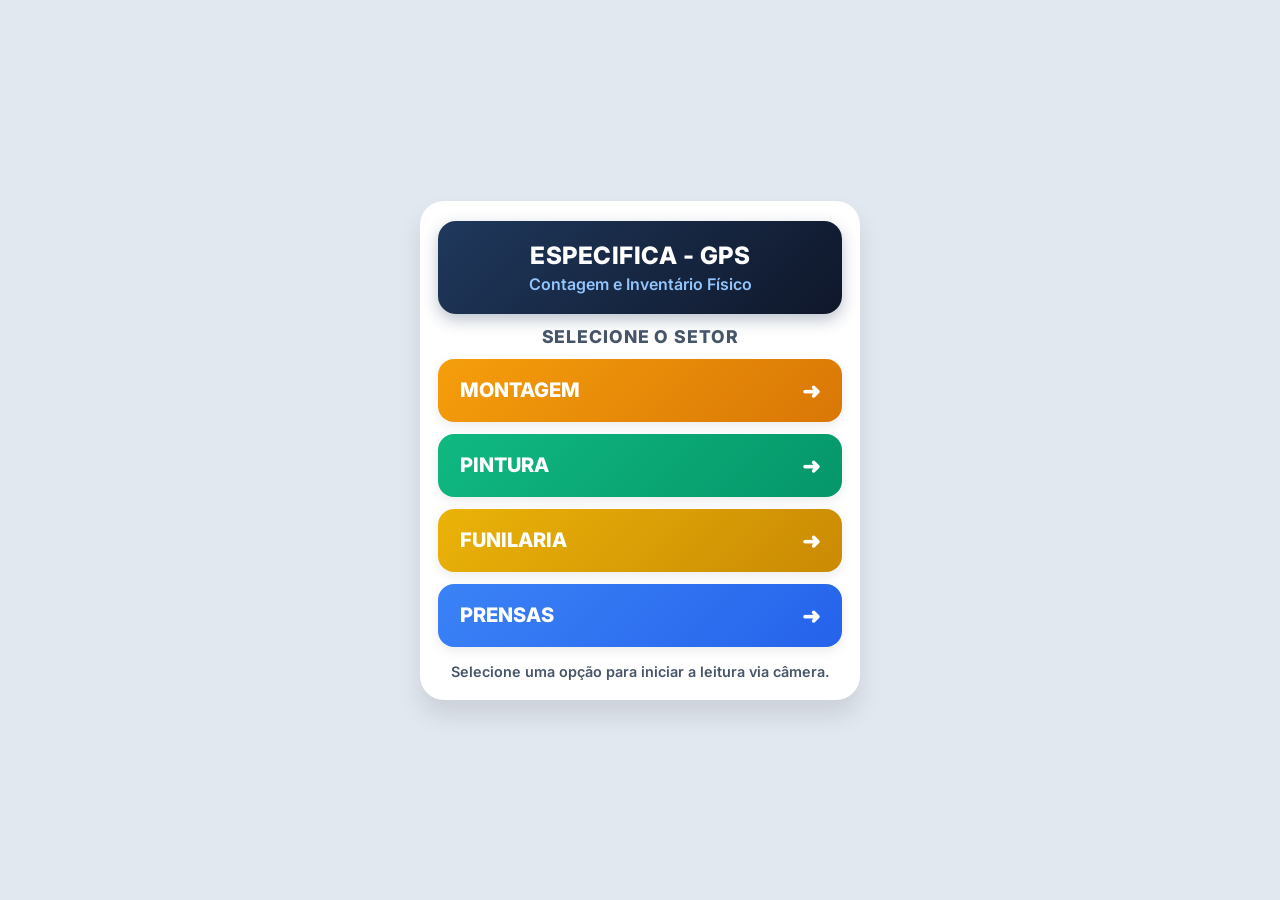
<file: index.html>
<!DOCTYPE html>
<html lang="pt-BR">
<head>
    <meta charset="UTF-8">
    <meta name="viewport" content="width=device-width, initial-scale=1.0">
    <title>Especifica - GPS</title>
    <link href="https://fonts.googleapis.com/css2?family=Inter:wght@400;600;700;800&display=swap" rel="stylesheet">
    <style>
        :root {
            --card-bg: #ffffff;
            --text-main: #0f172a;
            --text-sub: #475569;
        }

        * {
            box-sizing: border-box;
            margin: 0;
            padding: 0;
            font-family: 'Inter', -apple-system, sans-serif;
            -webkit-tap-highlight-color: transparent;
        }

        body {
            background: #e2e8f0;
            display: flex;
            justify-content: center;
            align-items: center;
            min-height: 100vh;
            padding: 12px;
        }

        .container {
            width: 100%;
            max-width: 440px;
            background-color: var(--card-bg);
            border-radius: 24px;
            padding: 20px 18px;
            display: flex;
            flex-direction: column;
            align-items: center;
            box-shadow: 0 15px 25px rgba(0, 0, 0, 0.1);
        }

        /* Cabeçalho no tamanho original bonito */
        .header-box {
            width: 100%;
            background: linear-gradient(135deg, #1f385c 0%, #0f172a 100%);
            border-radius: 18px;
            padding: 20px 16px;
            text-align: center;
            box-shadow: 0 6px 16px rgba(31, 56, 92, 0.3);
            margin-bottom: 12px; /* Reduzido espaço abaixo do cabeçalho */
        }

        .header-box h1 {
            font-size: 1.5rem;
            font-weight: 800;
            color: #ffffff;
            letter-spacing: 0.5px;
            text-transform: uppercase;
        }

        .header-box p {
            font-size: 1rem;
            color: #93c5fd;
            margin-top: 4px;
            font-weight: 600;
        }

        .section-title {
            width: 100%;
            text-align: center;
            font-size: 1.1rem;
            font-weight: 800;
            color: var(--text-sub);
            text-transform: uppercase;
            letter-spacing: 0.05em;
            margin-bottom: 12px; /* Reduzido o espaço para os botões */
        }

        .nav-list {
            width: 100%;
            display: flex;
            flex-direction: column;
            gap: 12px; /* Espaçamento entre os botões ajustado */
        }

        .btn-link {
            width: 100%;
            display: flex;
            align-items: center;
            justify-content: space-between;
            text-decoration: none;
            font-size: 1.25rem;
            font-weight: 800;
            color: #ffffff;
            padding: 18px 22px;
            border-radius: 16px;
            border: none;
            cursor: pointer;
            box-shadow: 0 4px 12px rgba(0, 0, 0, 0.08);
            transition: all 0.2s ease-in-out;
        }

        .btn-link:active {
            transform: scale(0.97);
        }

        .btn-link::after {
            content: '➜';
            font-size: 1.4rem;
        }

        .btn-montagem { background: linear-gradient(135deg, #f59e0b 0%, #d97706 100%); }
        .btn-pintura { background: linear-gradient(135deg, #10b981 0%, #059669 100%); }
        .btn-funilaria { background: linear-gradient(135deg, #eab308 0%, #ca8a04 100%); }
        .btn-prensas { background: linear-gradient(135deg, #3b82f6 0%, #2563eb 100%); }

        .footer-note {
            font-size: 0.9rem;
            color: var(--text-sub);
            text-align: center;
            font-weight: 600;
            margin-top: 16px;
        }
    </style>
</head>
<body>

    <div class="container">
        <header class="header-box">
            <h1>ESPECIFICA - GPS</h1>
            <p>Contagem e Inventário Físico</p>
        </header>

        <span class="section-title">Selecione o Setor</span>

        <nav class="nav-list">
            <button onclick="selecionarSetor('MONTAGEM', listaMontagem)" class="btn-link btn-montagem">
                <span>MONTAGEM</span>
            </button>
            <button onclick="selecionarSetor('PINTURA', listaPintura)" class="btn-link btn-pintura">
                <span>PINTURA</span>
            </button>
            <button onclick="selecionarSetor('FUNILARIA', listaFunilaria)" class="btn-link btn-funilaria">
                <span>FUNILARIA</span>
            </button>
            <button onclick="selecionarSetor('PRENSAS', listaPrensas)" class="btn-link btn-prensas">
                <span>PRENSAS</span>
            </button>
        </nav>

        <div class="footer-note">
            Selecione uma opção para iniciar a leitura via câmera.
        </div>
    </div>

    <script src="listas/montagem.js"></script>
    <script src="listas/pintura.js"></script>
    <script src="listas/funilaria.js"></script>
    <script src="listas/prensas.js"></script>

    <script>
        function selecionarSetor(nomeSetor, listaDoSetor) {
            const listaComQtd = listaDoSetor.map(item => ({ ...item, qtd: 0 }));

            localStorage.setItem('setorAtivo', nomeSetor);
            localStorage.setItem('dadosInventario', JSON.stringify(listaComQtd));
            localStorage.removeItem('ultimosBipados');

            window.location.href = 'leitor.html';
        }
    </script>
</body>
</html>
</file>
